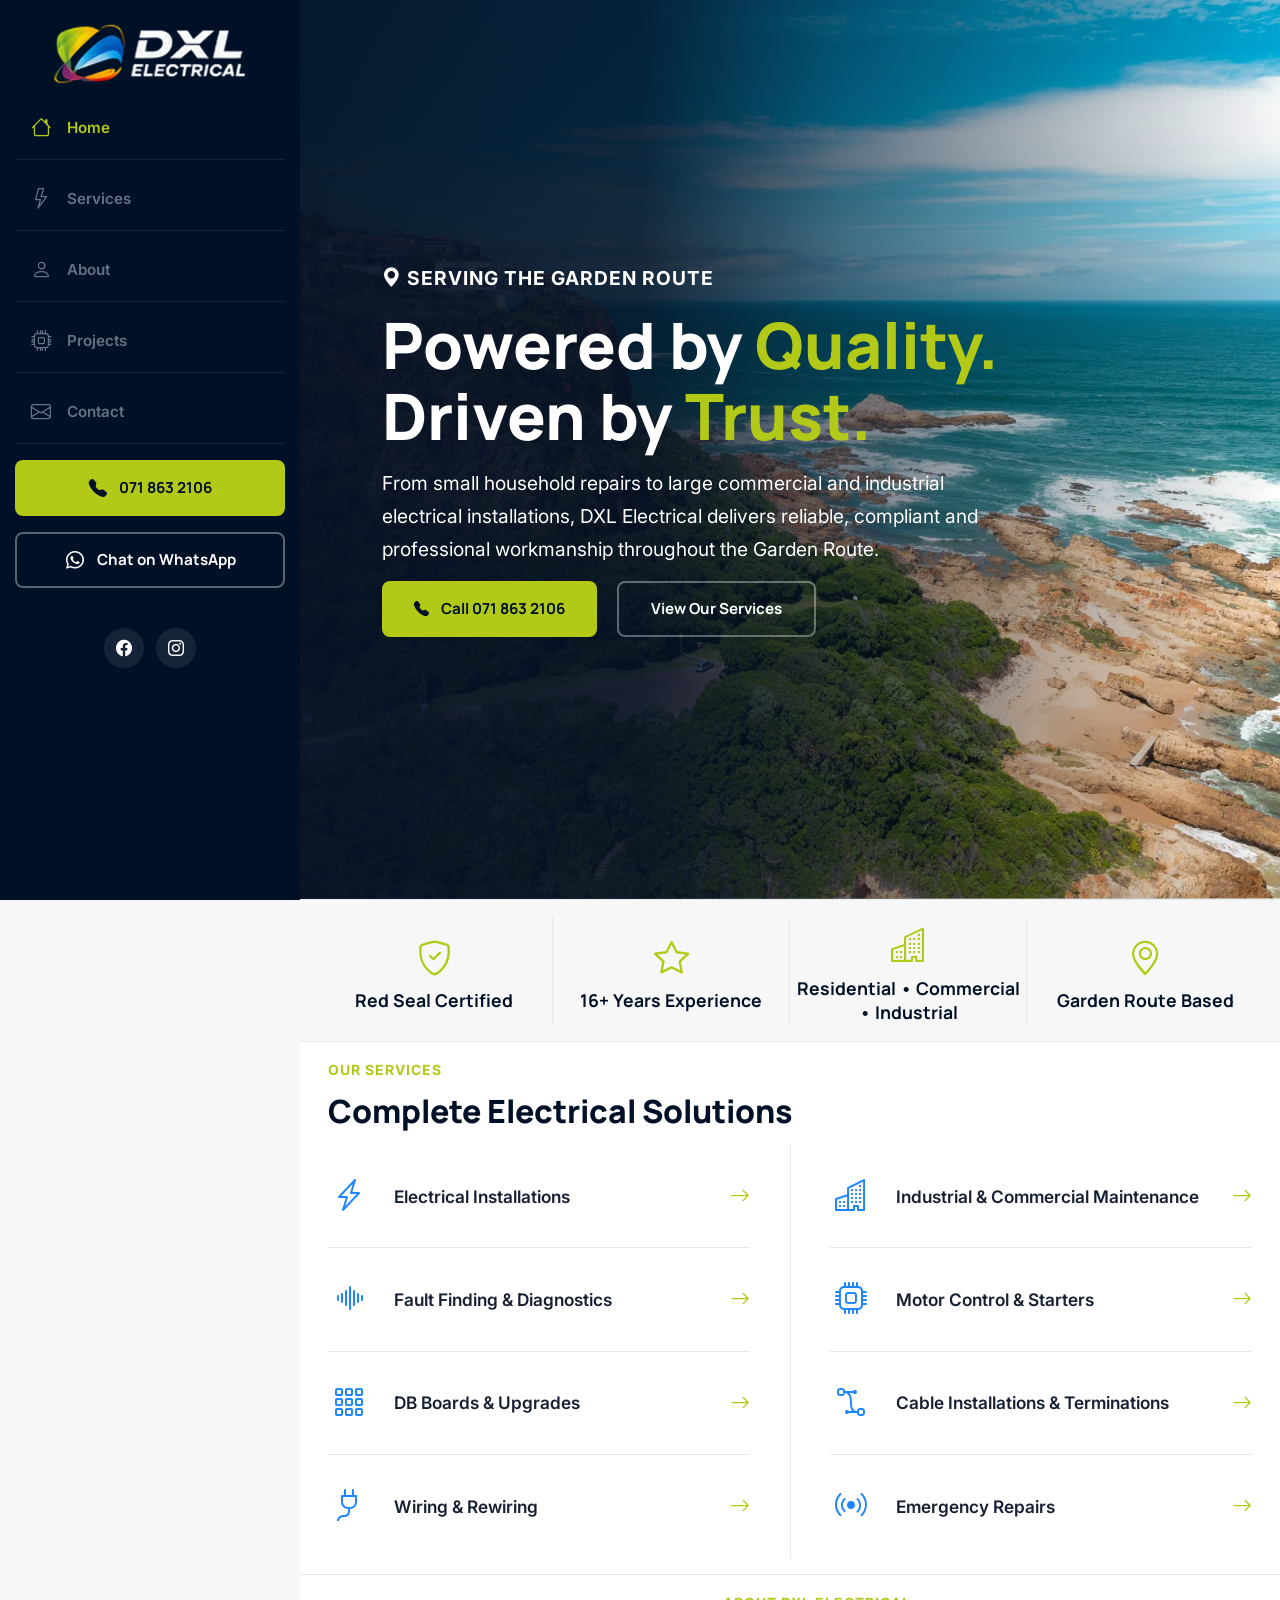
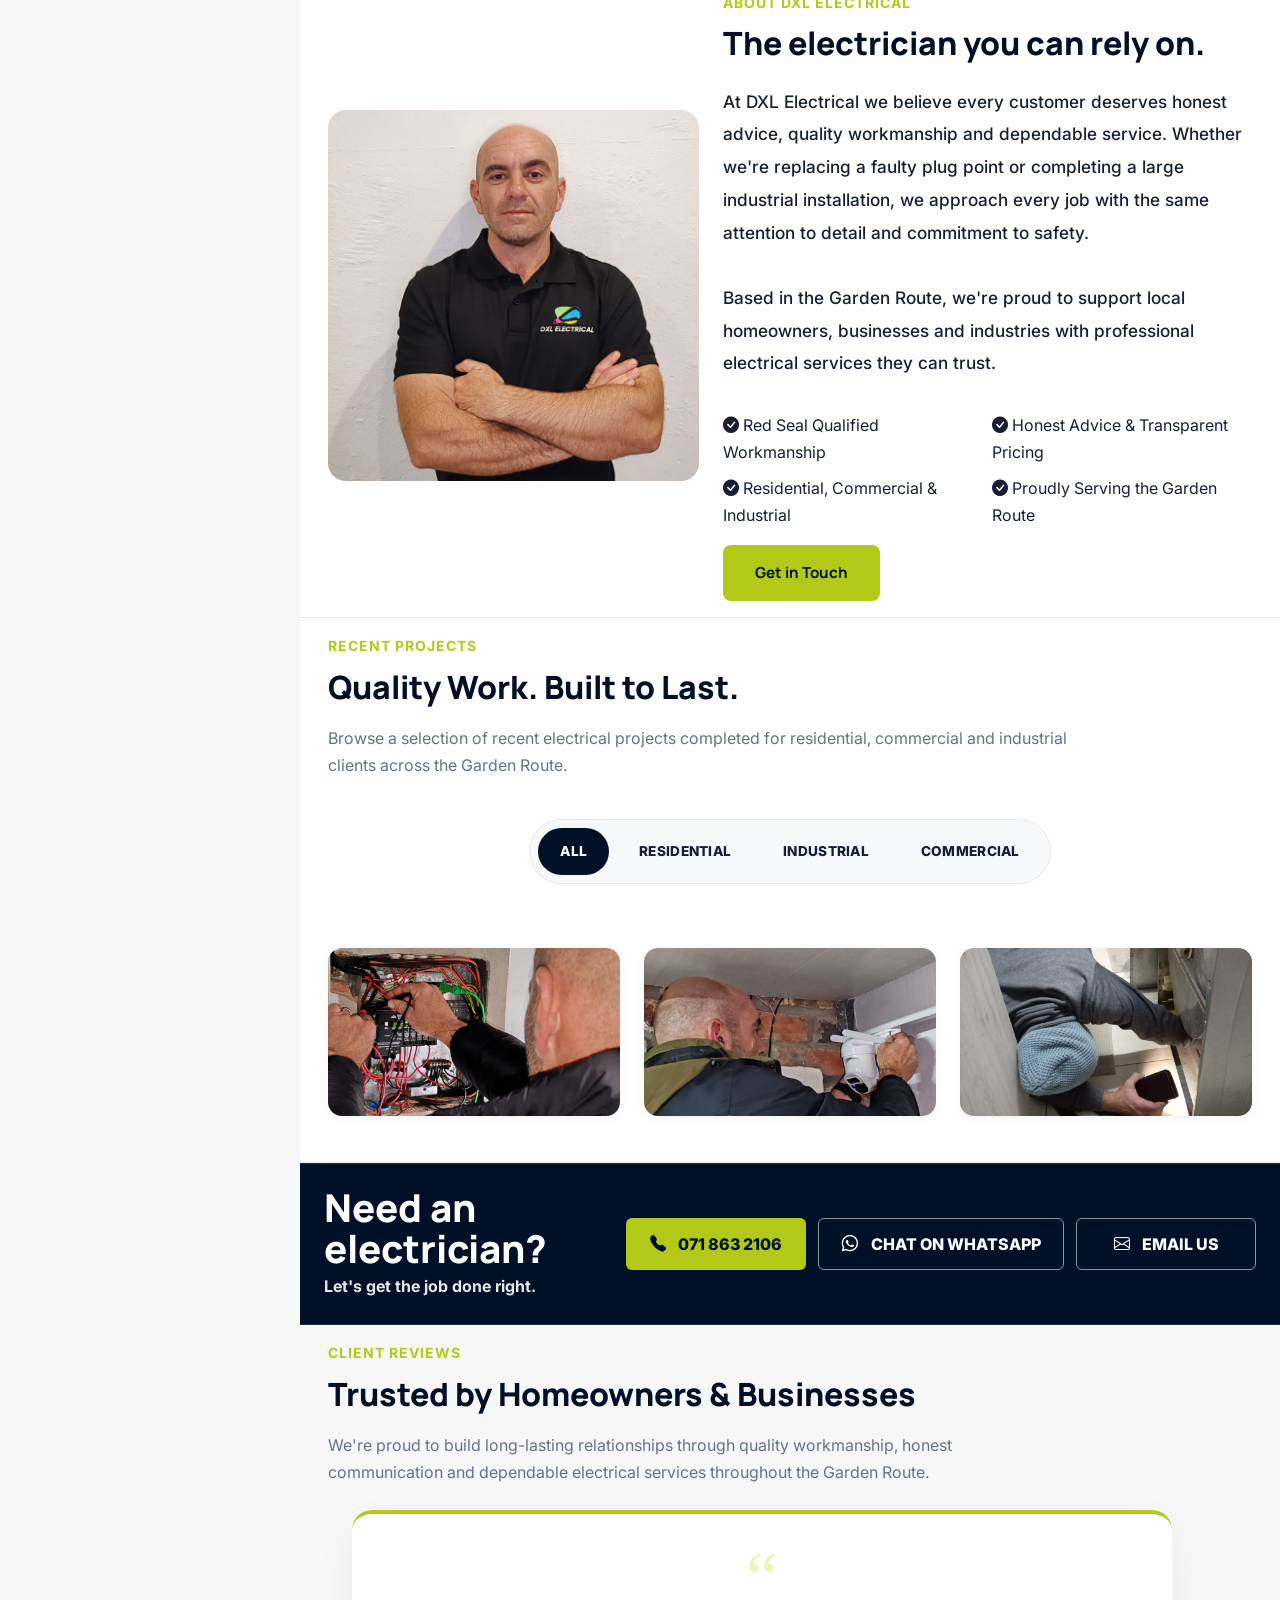
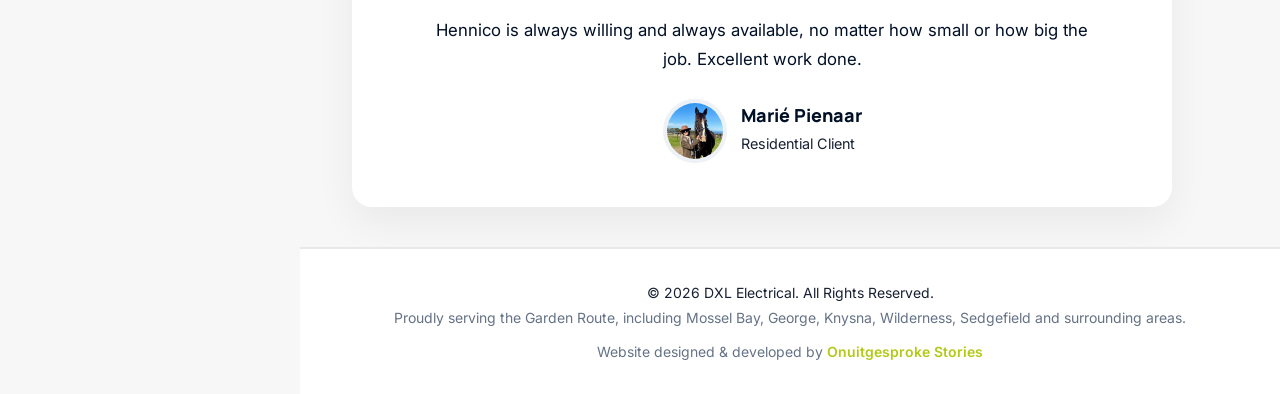
<file: index.html>
<!DOCTYPE html>
<html lang="en-ZA">

<head>

    <!-- =====================================================
         CHARACTER SET & VIEWPORT
    ====================================================== -->

    <meta charset="UTF-8">
    <meta name="viewport" content="width=device-width, initial-scale=1">
    <meta http-equiv="X-UA-Compatible" content="IE=edge">

    <!-- =====================================================
         PRIMARY SEO
    ====================================================== -->

    <title>DXL Electrical | Electrician in the Garden Route | Residential, Commercial & Industrial</title>

    <meta name="description"
          content="Looking for a trusted electrician in the Garden Route? DXL Electrical provides residential, commercial and industrial electrical installations, fault finding, DB board upgrades, maintenance, emergency repairs and cable installations throughout Mossel Bay, George, Wilderness, Knysna, Sedgefield and surrounding areas.">

    <meta name="author" content="DXL Electrical">

    <meta name="robots" content="index, follow, max-image-preview:large">

    <meta name="theme-color" content="#000F24">

    <!-- =====================================================
         CANONICAL
    ====================================================== -->

    <link rel="canonical" href="https://dxlelectrical.co.za/">

    <!-- =====================================================
         PRELOAD
    ====================================================== -->

    <link
        rel="preload"
        as="image"
        href="assets/img/hero-bg.webp"
        type="image/webp"
        media="(min-width: 769px)">

    <link
        rel="preload"
        as="image"
        href="assets/img/hero-bg-mobile.webp"
        type="image/webp"
        media="(max-width: 768px)">

    <!-- =====================================================
         FAVICONS
    ====================================================== -->

    <link rel="icon"
          type="image/png"
          sizes="32x32"
          href="assets/img/logos/favicon.png">

    <link rel="apple-touch-icon"
          href="assets/img/logos/apple-touch-icon.png">

    <!-- =====================================================
         OPEN GRAPH
    ====================================================== -->

    <meta property="og:type" content="website">

    <meta property="og:site_name" content="DXL Electrical">

    <meta property="og:title"
          content="Professional Electricians Serving the Garden Route">

    <meta property="og:description"
          content="Trusted electrical contractors providing quality residential, commercial and industrial electrical services throughout the Garden Route.">

    <meta property="og:url"
      content="https://dxlelectrical.co.za/">

    <meta property="og:image"
      content="https://dxlelectrical.co.za/assets/img/social-share.jpg">

    <meta property="og:image:type"
        content="image/jpeg">

    <meta property="og:image:width"
        content="1200">

    <meta property="og:image:height"
        content="630">

    <meta property="og:image:alt"
        content="DXL Electrical professional electrical services in the Garden Route">

    <meta property="og:locale"
          content="en_ZA">

    <!-- =====================================================
         TWITTER
    ====================================================== -->

    <meta name="twitter:card"
          content="summary_large_image">

    <meta name="twitter:title"
          content="DXL Electrical">

    <meta name="twitter:description"
          content="Professional electrical services across the Garden Route.">

    <meta name="twitter:image"
      content="https://dxlelectrical.co.za/assets/img/social-share.jpg">

    <!-- =====================================================
         LOCAL SEO
    ====================================================== -->

    <meta name="geo.region" content="ZA-WC">
    <meta name="geo.placename" content="Garden Route">

    <!-- =====================================================
         WEB MANIFEST
    ====================================================== -->

    <link rel="manifest" href="site.webmanifest">

    <!-- =====================================================
     GOOGLE ANALYTICS
    ====================================================== -->

    <!-- Google tag (gtag.js) -->
    <script async src="https://www.googletagmanager.com/gtag/js?id=G-ZREGRJV3S8"></script>
    <script>
    window.dataLayer = window.dataLayer || [];
    function gtag(){dataLayer.push(arguments);}
    gtag('js', new Date());

    gtag('config', 'G-ZREGRJV3S8');
    </script>

    <!-- =====================================================
         GOOGLE FONTS
    ====================================================== -->

    <link rel="preconnect"
          href="https://fonts.googleapis.com">

    <link rel="preconnect"
          href="https://fonts.gstatic.com"
          crossorigin>

    <link href="https://fonts.googleapis.com/css2?family=Inter:wght@300;400;500;600;700;800&family=Manrope:wght@400;500;600;700;800&display=swap"
          rel="stylesheet">

    <!-- =====================================================
         Google Analytics Tag
    ====================================================== -->
    
    <script async src="https://www.googletagmanager.com/gtag/js?id=G-QH10F9TKJ4"></script>
    <script>
    window.dataLayer = window.dataLayer || [];
    function gtag(){dataLayer.push(arguments);}
    gtag('js', new Date());

    gtag('config', 'G-QH10F9TKJ4');
    </script>

    <!-- =====================================================
         VENDOR CSS
    ====================================================== -->

    <link href="assets/vendor/bootstrap/css/bootstrap.min.css"
          rel="stylesheet">

    <link href="assets/vendor/bootstrap-icons/bootstrap-icons.css"
          rel="stylesheet">

    <link href="assets/vendor/aos/aos.css"
          rel="stylesheet">

    <!-- =====================================================
         MAIN CSS
    ====================================================== -->    
    
    <link href="assets/css/style.css"
          rel="stylesheet">

    <!-- =====================================================
         STRUCTURED DATA
    ====================================================== -->

    <script type="application/ld+json">
        {
        "@context": "https://schema.org",
        "@type": "Electrician",
        "@id": "https://dxlelectrical.co.za/#business",

        "name": "DXL Electrical",

        "url": "https://dxlelectrical.co.za/",

        "logo": "https://dxlelectrical.co.za/assets/img/logos/logo-main.png",

        "image": [
            "https://dxlelectrical.co.za/assets/img/social-share.jpg"
        ],

        "description": "DXL Electrical provides reliable residential, commercial and industrial electrical services across the Garden Route. We specialise in electrical installations, fault finding, maintenance, DB board upgrades, rewiring and Certificates of Compliance with a commitment to quality workmanship and dependable service.",

        "telephone": "+27718632106",

        "email": "info@dxlelectrical.co.za",

        "priceRange": "$$",

        "address": {
            "@type": "PostalAddress",
            "addressRegion": "Western Cape",
            "addressCountry": "ZA"
        },

        "areaServed": [
            "Garden Route",
            "George",
            "Mossel Bay",
            "Great Brak River",
            "Little Brak River",
            "Hartenbos",
            "Glentana",
            "Herolds Bay",
            "Danabaai",
            "Wilderness",
            "Sedgefield",
            "Knysna"
        ],

        "openingHours": [
            "Mo-Fr 08:00-17:00"
        ],

        "serviceType": [
            "Residential Electrical Services",
            "Commercial Electrical Services",
            "Industrial Electrical Services",
            "Electrical Installations",
            "Electrical Repairs",
            "Electrical Maintenance",
            "Electrical Fault Finding",
            "Electrical Wiring",
            "Electrical Rewiring",
            "DB Board Installations",
            "DB Board Upgrades",
            "Distribution Board Maintenance",
            "Circuit Breaker Replacement",
            "Lighting Installations",
            "Emergency Electrical Repairs",
            "Certificates of Compliance"
        ],

        "contactPoint": {
            "@type": "ContactPoint",
            "telephone": "+27718632106",
            "contactType": "customer service",
            "areaServed": "ZA",
            "availableLanguage": [
            "English",
            "Afrikaans"
            ]
        },

        "sameAs": [
            "https://www.facebook.com/share/1BbMjyrBUf/",
            "https://www.instagram.com/dxl_electrical/"
        ]
        }
    </script>

</head>

<body>

    <!-- =====================================================
         CURSOR TRAIL
    ====================================================== -->

    <canvas id="sparkTrail" aria-hidden="true"></canvas>

    <!-- =====================================================
         MOBILE HEADER
    ====================================================== -->

    <a href="/" class="mobile-brand" aria-label="DXL Electrical Home">
    <img
        src="assets/img/logos/logo-main.png"
        alt="DXL Electrical Logo"
        width="160"
        height="52"
        decoding="async">
    </a>

    <button
    class="mobile-nav-toggle bi bi-list"
    type="button"
    aria-label="Toggle navigation"
    aria-expanded="false"
    aria-controls="navbar">
    </button>

    <!-- =====================================================
         SIDEBAR
    ====================================================== -->

    <header id="header">

        <div class="sidebar-wrapper">

            <!-- ==========================================
                 LOGO
            =========================================== -->

            <div class="profile">

                <a href="/" aria-label="DXL Electrical Home">

                    <img
                        src="assets/img/logos/logo-main.png"
                        class="img-fluid"
                        alt="DXL Electrical Logo"
                        width="180"
                        height="70">

                </a>

            </div>

            <!-- ==========================================
                 NAVIGATION
            =========================================== -->

            <nav
                id="navbar"
                class="nav-menu"
                aria-label="Primary Navigation">

                <ul>

                    <li>
                        <a href="#hero" class="scrollto active">
                            <i class="bi bi-house"></i>
                            <span>Home</span>
                        </a>
                    </li>

                    <li>
                        <a href="#services" class="scrollto">
                            <i class="bi bi-lightning"></i>
                            <span>Services</span>
                        </a>
                    </li>

                    <li>
                        <a href="#about" class="scrollto">
                            <i class="bi bi-person"></i>
                            <span>About</span>
                        </a>
                    </li>

                    <li>
                        <a href="#portfolio" class="scrollto">
                            <i class="bi bi-cpu"></i>
                            <span>Projects</span>
                        </a>
                    </li>

                    <li>
                        <a href="#cta" class="scrollto">
                            <i class="bi bi-envelope"></i>
                            <span>Contact</span>
                        </a>
                    </li>

                </ul>

            </nav>

            <!-- ==========================================
                 SIDEBAR ACTIONS
            =========================================== -->

            <div class="sidebar-actions">

                <a
                    href="tel:+27718632106"
                    class="sidebar-btn sidebar-btn-primary"
                    aria-label="Call DXL Electrical">

                    <i class="bi bi-telephone-fill"></i>

                    <span>071 863 2106</span>

                </a>

                <a
                    href="https://wa.me/27718632106"
                    target="_blank"
                    rel="noopener noreferrer"
                    class="sidebar-btn sidebar-btn-outline"
                    aria-label="Chat with DXL Electrical on WhatsApp">

                    <i class="bi bi-whatsapp"></i>

                    <span>Chat on WhatsApp</span>

                </a>

            </div>

            <!-- ==========================================
                 SOCIAL LINKS
            =========================================== -->

            <div class="social-links">

                <a
                    href="https://www.facebook.com/share/1BbMjyrBUf/"
                    target="_blank"
                    rel="noopener noreferrer"
                    aria-label="Visit DXL Electrical on Facebook">

                    <i class="bi bi-facebook"></i>

                </a>

                <a
                    href="https://www.instagram.com/dxl_electrical/"
                    target="_blank"
                    rel="noopener noreferrer"
                    aria-label="Visit DXL Electrical on Instagram">

                    <i class="bi bi-instagram"></i>

                </a>

            </div>

        </div>

    </header>

    <!-- =====================================================
         MAIN CONTENT
    ====================================================== -->

    <main id="main">

  <!-- =====================================================
     HERO SECTION START
====================================================== -->

<section id="hero" aria-labelledby="hero-title">

    <div class="hero-overlay" aria-hidden="true"></div>

    <div class="hero-content container">

        <p class="hero-subtitle">

            <i class="bi bi-geo-alt-fill"></i>

            Serving the Garden Route

        </p>

        <h1 id="hero-title">

            Powered by <span>Quality.</span><br>

            Driven by <span>Trust.</span>

        </h1>

        <p class="hero-description">

            From small household repairs to large commercial and industrial
            electrical installations, DXL Electrical delivers reliable,
            compliant and professional workmanship throughout the Garden Route.

        </p>

        <div class="hero-buttons">

            <a href="tel:+27718632106"
               class="btn-primary"
               aria-label="Call DXL Electrical">

                <i class="bi bi-telephone-fill"></i>

                Call 071 863 2106

            </a>

            <a href="#services"
               class="btn-outline scrollto"
               aria-label="View our electrical services">

                View Our Services

            </a>

        </div>

    </div>

</section>

<!-- =====================================================
     HERO SECTION END
====================================================== -->

<!-- =====================================================
     TRUST SECTION START
====================================================== -->

<section id="trust" class="trust-strip" aria-label="Why choose DXL Electrical">
    <div class="trust-item">
        <i class="bi bi-shield-check"></i>
        <h3>Red Seal Certified</h3>
    </div>

    <div class="trust-item">
      <i class="bi bi-star"></i>
      <h3>16+ Years Experience</h3>
    </div>

    <div class="trust-item">
      <i class="bi bi-building"></i>
      <h3>Residential • Commercial • Industrial</h3>
    </div>

    <div class="trust-item">
      <i class="bi bi-geo-alt"></i>
      <h3>Garden Route Based</h3>
    </div>
</section>

<!-- =====================================================
     TRUST SECTION END
====================================================== -->
     
<!-- =====================================================
     SERVICES SECTION START
====================================================== -->

<section id="services" class="services">

    <div class="container">

        <div class="section-title">

            <span>OUR SERVICES</span>

            <h2>Complete Electrical Solutions</h2>

        </div>

        <div class="services-grid">

            <!-- LEFT COLUMN -->

            <div class="service-column">

                <button class="service-item" data-service="installations" type="button">

                    <i class="bi bi-lightning-charge"></i>

                    <span>Electrical Installations</span>

                    <i class="bi bi-arrow-right"></i>

                </button>

                <button class="service-item" data-service="faultfinding" type="button">

                    <i class="bi bi-soundwave"></i>

                    <span>Fault Finding & Diagnostics</span>

                    <i class="bi bi-arrow-right"></i>

                </button>

                <button class="service-item" data-service="dbboards" type="button">

                    <i class="bi bi-grid-3x3-gap"></i>

                    <span>DB Boards & Upgrades</span>

                    <i class="bi bi-arrow-right"></i>

                </button>

                <button class="service-item" data-service="rewiring" type="button">

                    <i class="bi bi-plug"></i>

                    <span>Wiring & Rewiring</span>

                    <i class="bi bi-arrow-right"></i>

                </button>

            </div>

            <!-- RIGHT COLUMN -->

            <div class="service-column">

                <button class="service-item" data-service="maintenance" type="button">

                    <i class="bi bi-building"></i>

                    <span>Industrial & Commercial Maintenance</span>

                    <i class="bi bi-arrow-right"></i>

                </button>

                <button class="service-item" data-service="motorcontrol" type="button">

                    <i class="bi bi-cpu"></i>

                    <span>Motor Control & Starters</span>

                    <i class="bi bi-arrow-right"></i>

                </button>

                <button class="service-item" data-service="cables" type="button">

                    <i class="bi bi-bezier2"></i>

                    <span>Cable Installations & Terminations</span>

                    <i class="bi bi-arrow-right"></i>

                </button>

                <button class="service-item" data-service="emergency" type="button">

                    <i class="bi bi-broadcast"></i>

                    <span>Emergency Repairs</span>

                    <i class="bi bi-arrow-right"></i>

                </button>

            </div>

        </div>

    </div>

</section>

<!-- =====================================================
     SERVICES SECTION END
====================================================== -->

<!-- =====================================================
     ABOUT SECTION START
====================================================== -->

<section id="about" class="about">

    <div class="container">

        <div class="row align-items-center">

            <div class="col-lg-5"
                 data-aos="fade-right">

                <div class="about-image">

                    <img
                        src="assets/img/hennico-viljoen.webp"
                        alt="Hennico Viljoen - Owner of DXL Electrical">

                    <div class="about-image-tag">

                        <h4>
                        <i class="bi bi-lightning-charge-fill"></i>
                        Hennico Viljoen
                        </h4>

                        <span>Owner &amp; Head Electrician</span>

                    </div>

                </div>

            </div>

            <div class="col-lg-7"
                 data-aos="fade-left">

                <div class="section-title">

                    <span>ABOUT DXL ELECTRICAL</span>

                    <h2>
                        The electrician you can rely on.
                    </h2>

                </div>

                <p class="about-p">

                    At DXL Electrical we believe every customer deserves honest
                    advice, quality workmanship and dependable service.
                    Whether we're replacing a faulty plug point or completing
                    a large industrial installation, we approach every job
                    with the same attention to detail and commitment to safety.

                </p>

                <p class="about-p">

                    Based in the Garden Route, we're proud to support local
                    homeowners, businesses and industries with professional
                    electrical services they can trust.

                </p>

                <div class="about-features">

                    <div class="about-feature">

                        <i class="bi bi-check-circle-fill"></i>

                        <span>Red Seal Qualified Workmanship</span>

                    </div>

                    <div class="about-feature">

                        <i class="bi bi-check-circle-fill"></i>

                        <span>Honest Advice & Transparent Pricing</span>

                    </div>

                    <div class="about-feature">

                        <i class="bi bi-check-circle-fill"></i>

                        <span>Residential, Commercial & Industrial</span>

                    </div>

                    <div class="about-feature">

                        <i class="bi bi-check-circle-fill"></i>

                        <span>Proudly Serving the Garden Route</span>

                    </div>

                </div>

                <a href="#cta"
                   class="btn-primary scrollto">

                    Get in Touch

                </a>

            </div>

        </div>

    </div>

</section>

<!-- =====================================================
     ABOUT SECTION END
====================================================== -->

<!-- =====================================================
     PORTFOLIO SECTION START
====================================================== -->

<section id="portfolio" class="portfolio section-bg" aria-labelledby="portfolio-title">

    <div class="container">

        <div class="section-title">

            <span>RECENT PROJECTS</span>

            <h2 id="portfolio-title">
                Quality Work. Built to Last.
            </h2>

            <p class="section-description">
                Browse a selection of recent electrical projects completed for residential,
                commercial and industrial clients across the Garden Route.
            </p>

        </div>

        <!-- Portfolio Filters -->

        <div class="row" data-aos="fade-up">

            <div class="col-lg-12 d-flex justify-content-center">

                <ul id="portfolio-flters">

                    <li data-filter="*" class="filter-active">
                        All
                    </li>

                    <li data-filter=".filter-residential">
                        Residential
                    </li>

                    <li data-filter=".filter-industrial">
                        Industrial
                    </li>

                    <li data-filter=".filter-commercial">
                        Commercial
                    </li>

                </ul>

            </div>

        </div>

        <!-- Portfolio Items -->

        <div class="row portfolio-container"
             data-aos="fade-up"
             data-aos-delay="100">

            <!-- Portfolio Item -->

            <div class="col-lg-4 col-md-6 portfolio-item filter-residential">

                <div class="portfolio-wrap">

                    <img
                        src="assets/img/portfolio/electric-1.png"
                        class="img-fluid"
                        loading="lazy"
                        decoding="async"
                        alt="DB board diagnostics and electrical fault finding completed by DXL Electrical in the Garden Route">

                    <div class="portfolio-links">

                        <a href="assets/img/portfolio/electric-1.png"
                           class="portfolio-lightbox"
                           data-gallery="portfolioGallery"
                           title="DB Board Diagnostics & Fault Finding"
                           aria-label="View project image">

                            <i class="bx bx-plus"></i>

                        </a>

                    </div>

                </div>

            </div>

            <!-- Portfolio Item -->

            <div class="col-lg-4 col-md-6 portfolio-item filter-commercial">

                <div class="portfolio-wrap">

                    <img
                        src="assets/img/portfolio/electric-2.png"
                        class="img-fluid"
                        loading="lazy"
                        decoding="async"
                        alt="Industrial electrical installation completed by DXL Electrical">

                    <div class="portfolio-links">

                        <a href="assets/img/portfolio/electric-2.png"
                           class="portfolio-lightbox"
                           data-gallery="portfolioGallery"
                           title="Industrial Electrical Installation"
                           aria-label="View project image">

                            <i class="bx bx-plus"></i>

                        </a>

                    </div>

                </div>

            </div>

            <!-- Portfolio Item -->

            <div class="col-lg-4 col-md-6 portfolio-item filter-residential">

                <div class="portfolio-wrap">

                    <img
                        src="assets/img/portfolio/electric-3.png"
                        class="img-fluid"
                        loading="lazy"
                        decoding="async"
                        alt="Commercial electrical maintenance and repairs completed by DXL Electrical">

                    <div class="portfolio-links">

                        <a href="assets/img/portfolio/electric-3.png"
                           class="portfolio-lightbox"
                           data-gallery="portfolioGallery"
                           title="Commercial Electrical Maintenance"
                           aria-label="View project image">

                            <i class="bx bx-plus"></i>

                        </a>

                    </div>

                </div>

            </div>

        </div>

    </div>

</section>

<!-- =====================================================
     PORTFOLIO SECTION END
====================================================== -->


<!-- =====================================================
     SERVICE MODAL START
====================================================== -->

<div class="service-modal" id="serviceModal">

    <div class="service-modal-overlay"></div>

    <div class="service-modal-content">

        <button class="service-modal-close" type="button">

            <i class="bi bi-x"></i>

        </button>

        <div class="service-modal-header">

            <i id="modalIcon" class="bi bi-lightning-charge"></i>

            <h3 id="modalTitle"></h3>

        </div>

        <p id="modalDescription"></p>

        <h4>Common examples</h4>

        <ul id="modalExamples"></ul>

        <div class="modal-buttons">

            <a href="tel:+27718632106" class="btn-primary">

                Call Now

            </a>

            <a href="https://wa.me/27718632106"

               target="_blank"

               class="btn-outline">

                WhatsApp Us

            </a>

        </div>

    </div>

</div>

<!-- =====================================================
     SERVICE MODAL END
====================================================== -->        
<!-- =====================================================
     CTA SECTION START
====================================================== -->

    <section class="cta-strip" aria-label="Contact DXL Electrical" id="cta">
        <div class="cta-strip-content">
            <div>
                <h2>Need an electrician?</h2>
                <p>Let's get the job done right.</p>
            </div>

            <div class="cta-strip-actions">
                <a href="tel:0718632106" class="cta-strip-btn cta-strip-btn-primary">
                    <i class="bi bi-telephone-fill"></i>
                    071 863 2106
                </a>

                <a href="https://wa.me/27718632106" class="cta-strip-btn cta-strip-btn-outline">
                    <i class="bi bi-whatsapp"></i>
                    Chat on WhatsApp
                </a>

                <a href="mailto:info@dxlelectrical.co.za" class="cta-strip-btn cta-strip-btn-outline">
                    <i class="bi bi-envelope"></i>
                    Email Us
                </a>
            </div>
        </div>
    </section>

<!-- =====================================================
     CTA SECTION END
====================================================== -->

<!-- =====================================================
     TESTIMONIALS SECTION START
     (UNCOMMENT WHEN CLIENT HAS REVIEWS)
======================================================-->

<section id="testimonials" class="testimonials section-bg" aria-labelledby="testimonials-title">

    <div class="container">

        <div class="section-title">

            <span>CLIENT REVIEWS</span>

            <h2 id="testimonials-title">
                Trusted by Homeowners & Businesses
            </h2>

            <p class="section-description">
                We're proud to build long-lasting relationships through quality workmanship,
                honest communication and dependable electrical services throughout the Garden Route.
            </p>

        </div>

        <div class="testimonials-slider swiper-container"
             data-aos="fade-up"
             data-aos-delay="100">

            <div class="swiper-wrapper">

            

                <div class="swiper-slide">

                    <div class="testimonial-item">
                        <div class="testimonial-quote-mark">“</div>

                        <blockquote>
                            Hennico is always willing and always available, no matter how small or how big the job. Excellent work done.
                        </blockquote>

                        <div class="testimonial-author">
                            <img src="assets/img/testimonials/marie-pienaar.jpg" alt="Marié Pienaar">

                            <div>
                                <h3>Marié Pienaar</h3>
                                <span>Residential Client</span>
                            </div>
                        </div>
                    </div>

                </div>

                

                <!--<div class="swiper-slide">

                    <div class="testimonial-item">

                        <p>

                            <i class="bx bxs-quote-alt-left quote-icon-left"></i>

                            Placeholder review.
                            Future testimonials can highlight quick response times,
                            excellent workmanship and friendly service.

                            <i class="bx bxs-quote-alt-right quote-icon-right"></i>

                        </p>

                        <img
                            src="assets/img/testimonials/testimonial-placeholder.jpg"
                            class="testimonial-img"
                            loading="lazy"
                            alt="Client profile photo">

                        <h3>Customer Name</h3>

                        <h4>Commercial Client</h4>

                    </div>

                </div>

                

                <div class="swiper-slide">

                    <div class="testimonial-item">

                        <p>

                            <i class="bx bxs-quote-alt-left quote-icon-left"></i>

                            Placeholder review.
                            Customer feedback will showcase the trust DXL Electrical
                            has earned across the Garden Route.

                            <i class="bx bxs-quote-alt-right quote-icon-right"></i>

                        </p>

                        <img
                            src="assets/img/testimonials/testimonial-placeholder.jpg"
                            class="testimonial-img"
                            loading="lazy"
                            alt="Client profile photo">

                        <h3>Customer Name</h3>

                        <h4>Industrial Client</h4>

                    </div>

                </div>

            </div>-->

        </div>

    </div>

</section>

<!--======================================================
     TESTIMONIALS SECTION END
====================================================== -->

<!-- =====================================================
     FOOTER START
====================================================== -->

<footer id="footer" aria-label="Website footer">

    <div class="container">

        <div class="footer-bottom">

            <small>

                &copy; <span id="year"></span> DXL Electrical. All Rights Reserved.

            </small>

            <p class="footer-service-area">

                Proudly serving the Garden Route, including
                Mossel Bay, George, Knysna, Wilderness,
                Sedgefield and surrounding areas.

            </p>

            <small class="footer-credit">

            Website designed &amp; developed by

            <a href="https://onuitgesprokestories.com/"
            target="_blank"
            rel="noopener noreferrer">

            Onuitgesproke Stories

            </a>

            </small>

        </div>

    </div>

</footer>

<!-- =====================================================
     FOOTER END
====================================================== -->

  </main><!-- End #main -->

  <a href="#" class="back-to-top d-flex align-items-center justify-content-center"><i class="bi bi-arrow-up-short"></i></a>

  <!-- Vendor JS Files -->
<script src="assets/vendor/aos/aos.js"></script>
<script src="assets/js/main.js"></script>

</body>

</html>
</file>
<file: assets/css/style.css>
/*=====================================================
DXL Electrical Master Stylesheet
=====================================================*/

@import url("variables.css");
@import url("reset.css");
@import url("layout.css");
@import url("navigation.css");
@import url("sections.css");
@import url("components.css");
@import url("responsive.css");
@import url("animations.css");
</file>
